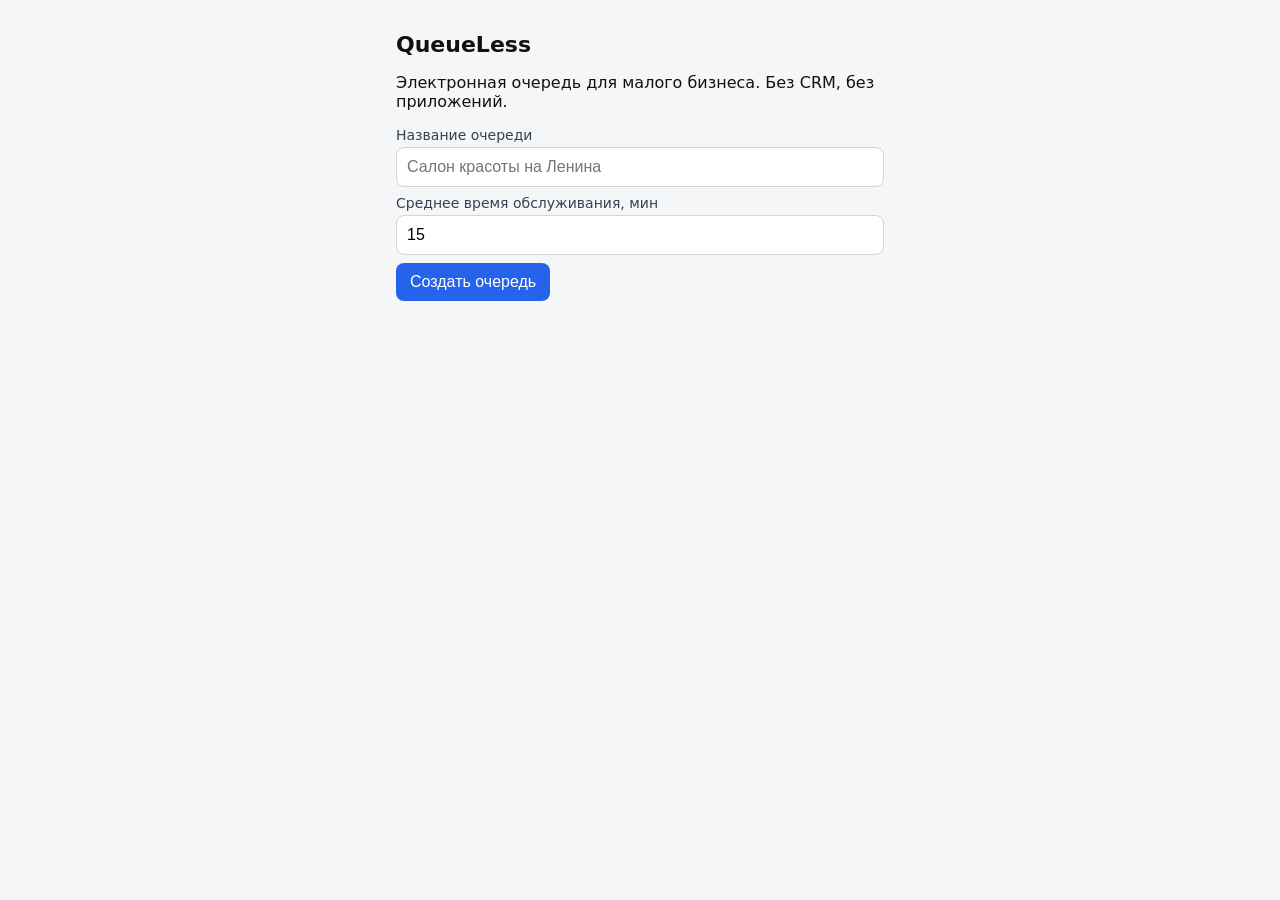
<file: static/index.html>
<!doctype html>
<html lang="ru">
<head>
  <meta charset="utf-8">
  <meta name="viewport" content="width=device-width, initial-scale=1">
  <title>QueueLess — электронная очередь</title>
  <link rel="stylesheet" href="/static/style.css">
</head>
<body>
  <main class="container">
    <h1>QueueLess</h1>
    <p>Электронная очередь для малого бизнеса. Без CRM, без приложений.</p>

    <form id="create-form">
      <label>Название очереди
        <input id="name" maxlength="100" required placeholder="Салон красоты на Ленина">
      </label>
      <label>Среднее время обслуживания, мин
        <input id="avg" type="number" min="1" max="120" value="15" required>
      </label>
      <button type="submit">Создать очередь</button>
    </form>

    <section id="result" hidden>
      <h2>Готово!</h2>
      <p>Админ-ссылка: <a id="admin-link"></a></p>
      <p>Публичная ссылка: <a id="public-link"></a></p>
      <img id="qr" alt="QR-код" width="300" height="300">
    </section>
  </main>
  <script>
    document.getElementById('create-form').addEventListener('submit', async (e) => {
      e.preventDefault();
      const name = document.getElementById('name').value.trim();
      const avg = parseInt(document.getElementById('avg').value, 10);
      const r = await fetch('/api/admin/queues', {
        method: 'POST',
        headers: {'Content-Type': 'application/json'},
        body: JSON.stringify({name, avg_service_min: avg}),
      });
      const data = await r.json();
      if (!r.ok) { alert(data?.detail?.error?.message || 'Ошибка'); return; }
      document.getElementById('result').hidden = false;
      const adminLink = document.getElementById('admin-link');
      adminLink.href = data.admin_url; adminLink.textContent = data.admin_url;
      const pub = document.getElementById('public-link');
      pub.href = data.public_url; pub.textContent = data.public_url;
      document.getElementById('qr').src = data.qr_url;
    });
  </script>
</body>
</html>
</file>
<file: static/style.css>
* { box-sizing: border-box; }
body { font-family: system-ui, -apple-system, Segoe UI, Roboto, sans-serif;
       margin: 0; background: #f5f6f8; color: #111; }
.container { max-width: 520px; margin: 0 auto; padding: 16px; }
h1 { font-size: 22px; margin: 16px 0; }
.card { background: #fff; border-radius: 12px; padding: 16px;
        margin-bottom: 12px; box-shadow: 0 1px 3px rgba(0,0,0,.06); }
.row { display: flex; gap: 8px; margin-top: 8px; }
button { padding: 10px 14px; border: none; border-radius: 8px;
         background: #2563eb; color: #fff; font-size: 16px; cursor: pointer; }
button.big { width: 100%; padding: 16px; font-size: 18px; margin-top: 12px; }
input { width: 100%; padding: 10px; border: 1px solid #d1d5db;
        border-radius: 8px; font-size: 16px; margin-top: 4px; }
label { display: block; margin-bottom: 8px; font-size: 14px; color: #374151; }
.number { font-size: 48px; font-weight: 700; text-align: center; }
ul { list-style: none; padding: 0; margin: 0; }
li { padding: 8px 0; border-bottom: 1px solid #eee; }
.stats { color: #6b7280; font-size: 14px; }
</file>
